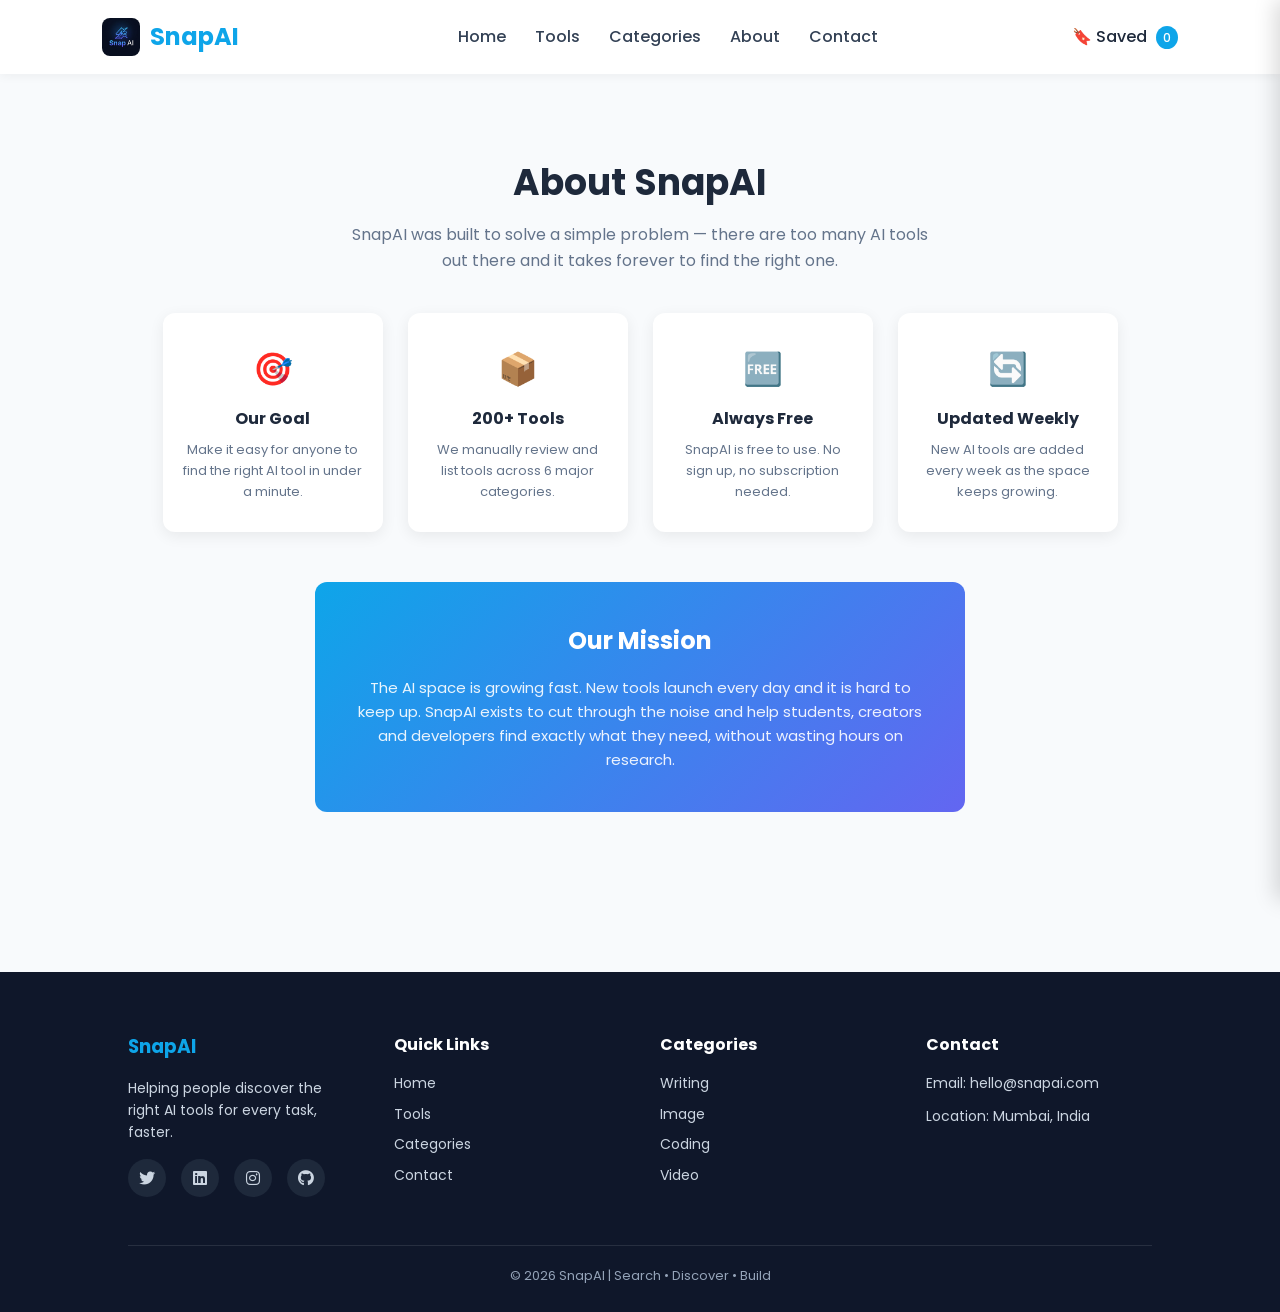
<file: about.html>
<!DOCTYPE html>
<html>

<head>

<title>About - SnapAI</title>

<link rel="stylesheet" href="style.css">
<link rel="stylesheet" href="https://cdnjs.cloudflare.com/ajax/libs/font-awesome/6.5.0/css/all.min.css">
<link href="https://fonts.googleapis.com/css2?family=Poppins:wght@300;400;500;600&display=swap" rel="stylesheet">

</head>

<body>

<header>

<a href="index.html" style="text-decoration:none; display:flex; align-items:center; gap:10px;">
<img src="logo.jpeg" alt="SnapAI Logo" class="logo-img">
<h2>SnapAI</h2>
</a>

<nav>
<a href="index.html">Home</a>
<a href="tools.html">Tools</a>
<a href="categories.html">Categories</a>
<a href="about.html">About</a>
<a href="contact.html">Contact</a>
</nav>

<div class="saved" onclick="toggleSaved()">
🔖 Saved <span id="savedCount" class="saved-count">0</span>
</div>

</header>


<section class="page">

<h1>About SnapAI</h1>

<p>
SnapAI was built to solve a simple problem — there are too many AI tools out there
and it takes forever to find the right one.
</p>

<div class="about-grid">

<div class="about-box">
<div class="icon">🎯</div>
<h3>Our Goal</h3>
<p>Make it easy for anyone to find the right AI tool in under a minute.</p>
</div>

<div class="about-box">
<div class="icon">📦</div>
<h3>200+ Tools</h3>
<p>We manually review and list tools across 6 major categories.</p>
</div>

<div class="about-box">
<div class="icon">🆓</div>
<h3>Always Free</h3>
<p>SnapAI is free to use. No sign up, no subscription needed.</p>
</div>

<div class="about-box">
<div class="icon">🔄</div>
<h3>Updated Weekly</h3>
<p>New AI tools are added every week as the space keeps growing.</p>
</div>

</div>

<div class="mission-box">
<h2>Our Mission</h2>
<p>
The AI space is growing fast. New tools launch every day and it is hard to keep up.
SnapAI exists to cut through the noise and help students, creators and developers
find exactly what they need, without wasting hours on research.
</p>
</div>

</section>


<div class="saved-panel" id="savedPanel">
<div class="saved-header">
<h3>Saved Tools</h3>
<button class="close-saved" onclick="toggleSaved()">✖</button>
</div>
<ul id="savedItems"></ul>
<div class="saved-footer">
<button onclick="clearSaved()" class="clear-saved">Clear All</button>
</div>
</div>


<footer>
<div class="footer-container">

<div class="footer-col">
<h3 class="logo">SnapAI</h3>
<p>Helping people discover the right AI tools for every task, faster.</p>
<div class="social-icons">
<a href="#"><i class="fab fa-twitter"></i></a>
<a href="#"><i class="fab fa-linkedin"></i></a>
<a href="#"><i class="fab fa-instagram"></i></a>
<a href="#"><i class="fab fa-github"></i></a>
</div>
</div>

<div class="footer-col">
<h4>Quick Links</h4>
<a href="index.html">Home</a>
<a href="tools.html">Tools</a>
<a href="categories.html">Categories</a>
<a href="contact.html">Contact</a>
</div>

<div class="footer-col">
<h4>Categories</h4>
<a href="tools.html">Writing</a>
<a href="tools.html">Image</a>
<a href="tools.html">Coding</a>
<a href="tools.html">Video</a>
</div>

<div class="footer-col">
<h4>Contact</h4>
<p>Email: hello@snapai.com</p>
<p>Location: Mumbai, India</p>
</div>

</div>
<div class="footer-bottom">
<p>© 2026 SnapAI | Search • Discover • Build</p>
</div>
</footer>

<script src="script.js"></script>

</body>

</html>
</file>
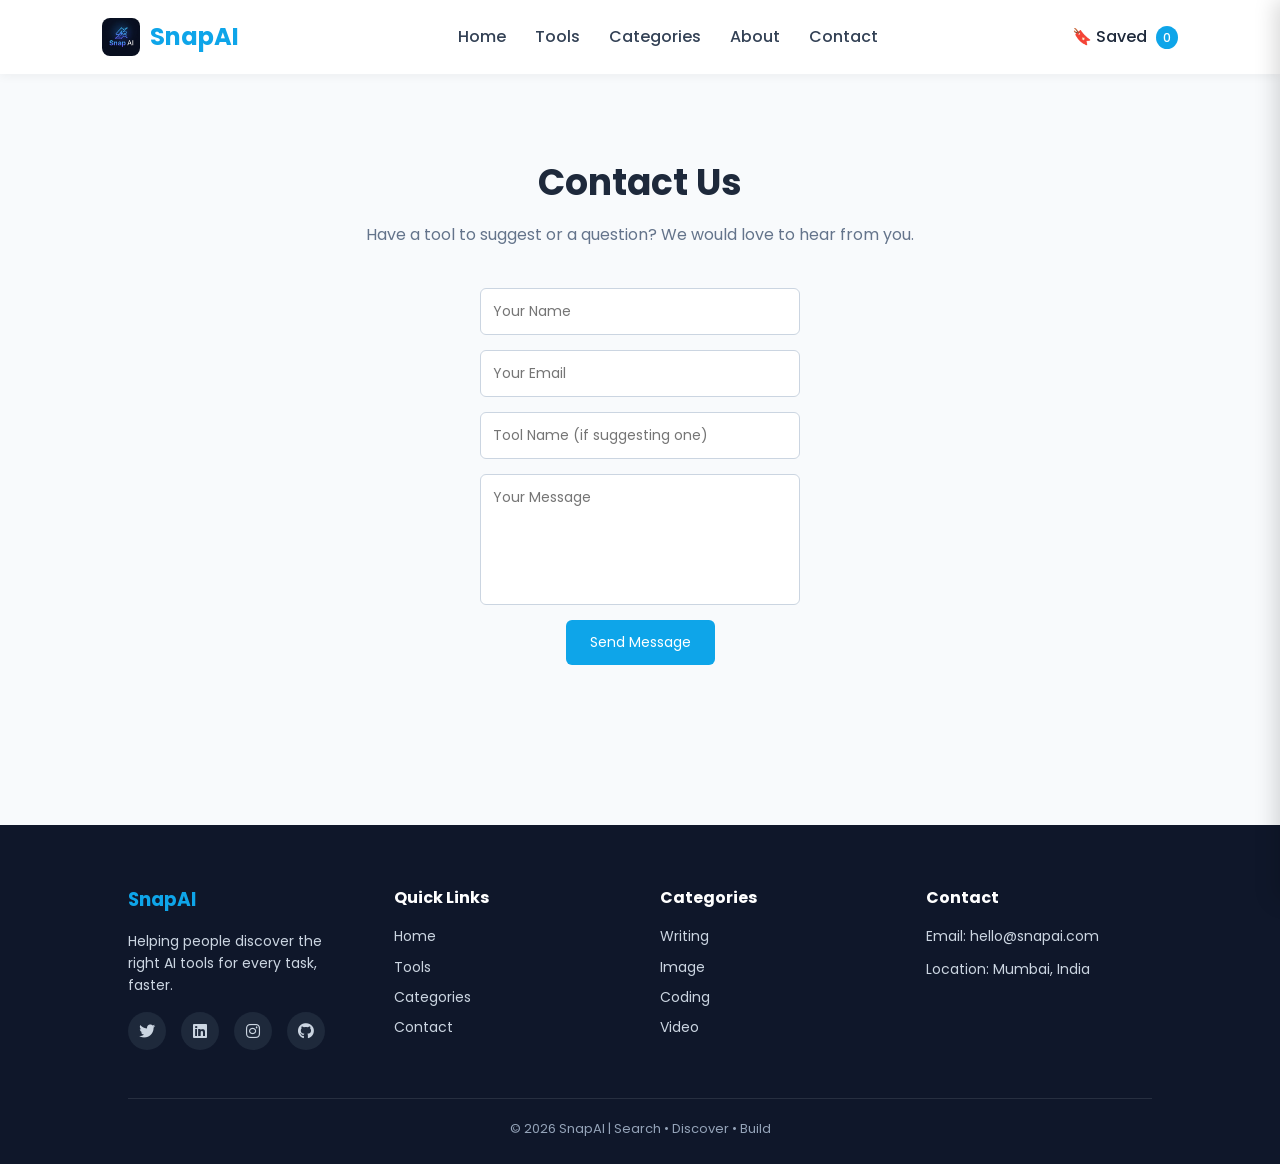
<file: contact.html>
<!DOCTYPE html>
<html>

<head>

<title>Contact - SnapAI</title>

<link rel="stylesheet" href="style.css">
<link rel="stylesheet" href="https://cdnjs.cloudflare.com/ajax/libs/font-awesome/6.5.0/css/all.min.css">
<link href="https://fonts.googleapis.com/css2?family=Poppins:wght@300;400;500;600&display=swap" rel="stylesheet">

</head>

<body>

<header>

<a href="index.html" style="text-decoration:none; display:flex; align-items:center; gap:10px;">
<img src="logo.jpeg" alt="SnapAI Logo" class="logo-img">
<h2>SnapAI</h2>
</a>

<nav>
<a href="index.html">Home</a>
<a href="tools.html">Tools</a>
<a href="categories.html">Categories</a>
<a href="about.html">About</a>
<a href="contact.html">Contact</a>
</nav>

<div class="saved" onclick="toggleSaved()">
🔖 Saved <span id="savedCount" class="saved-count">0</span>
</div>

</header>


<section class="page">

<h1>Contact Us</h1>

<p>Have a tool to suggest or a question? We would love to hear from you.</p>

<form id="contactForm">

<input type="text" id="name" placeholder="Your Name" required>

<input type="email" id="email" placeholder="Your Email" required>

<input type="text" id="toolname" placeholder="Tool Name (if suggesting one)">

<textarea id="message" rows="5" placeholder="Your Message" required></textarea>

<button type="submit">Send Message</button>

</form>

</section>


<div class="saved-panel" id="savedPanel">
<div class="saved-header">
<h3>Saved Tools</h3>
<button class="close-saved" onclick="toggleSaved()">✖</button>
</div>
<ul id="savedItems"></ul>
<div class="saved-footer">
<button onclick="clearSaved()" class="clear-saved">Clear All</button>
</div>
</div>


<footer>
<div class="footer-container">

<div class="footer-col">
<h3 class="logo">SnapAI</h3>
<p>Helping people discover the right AI tools for every task, faster.</p>
<div class="social-icons">
<a href="#"><i class="fab fa-twitter"></i></a>
<a href="#"><i class="fab fa-linkedin"></i></a>
<a href="#"><i class="fab fa-instagram"></i></a>
<a href="#"><i class="fab fa-github"></i></a>
</div>
</div>

<div class="footer-col">
<h4>Quick Links</h4>
<a href="index.html">Home</a>
<a href="tools.html">Tools</a>
<a href="categories.html">Categories</a>
<a href="contact.html">Contact</a>
</div>

<div class="footer-col">
<h4>Categories</h4>
<a href="tools.html">Writing</a>
<a href="tools.html">Image</a>
<a href="tools.html">Coding</a>
<a href="tools.html">Video</a>
</div>

<div class="footer-col">
<h4>Contact</h4>
<p>Email: hello@snapai.com</p>
<p>Location: Mumbai, India</p>
</div>

</div>
<div class="footer-bottom">
<p>© 2026 SnapAI | Search • Discover • Build</p>
</div>
</footer>

<script src="script.js"></script>

</body>

</html>
</file>
<file: style.css>
/* RESET */

* {
  margin: 0;
  padding: 0;
  box-sizing: border-box;
  font-family: 'Poppins', sans-serif;
}

/* BODY */

body {
  background: #f8fafc;
  color: #1e293b;
  line-height: 1.6;
}

/* HEADER */

header {
  display: flex;
  justify-content: space-between;
  align-items: center;
  padding: 18px 8%;
  background: white;
  box-shadow: 0 2px 10px rgba(0,0,0,0.05);
  position: sticky;
  top: 0;
  z-index: 1000;
}

header h2 {
  color: #0ea5e9;
}

.logo-img {
  width: 38px;
  height: 38px;
  border-radius: 8px;
  object-fit: cover;
}

/* NAVIGATION */

nav a {
  margin-left: 25px;
  text-decoration: none;
  color: #334155;
  font-weight: 500;
  transition: 0.3s;
}

nav a:hover {
  color: #0ea5e9;
}

/* SAVED ICON */

.saved {
  cursor: pointer;
  font-weight: 500;
}

.saved-count {
  background: #0ea5e9;
  color: white;
  padding: 3px 7px;
  border-radius: 50%;
  font-size: 12px;
  margin-left: 5px;
}

/* HERO */

.hero {
  height: 75vh;
  display: flex;
  flex-direction: column;
  justify-content: center;
  align-items: center;
  text-align: center;
  background: linear-gradient(135deg, #0ea5e9, #6366f1);
  color: white;
  padding: 20px;
}

.hero h1 {
  font-size: 48px;
  margin-bottom: 15px;
}

.hero p {
  font-size: 18px;
  max-width: 600px;
  margin-bottom: 25px;
}

.hero input {
  width: 400px;
  max-width: 90%;
  padding: 14px 20px;
  border-radius: 8px;
  border: none;
  font-size: 15px;
  margin-bottom: 15px;
  outline: none;
  color: #1e293b;
}

/* BUTTON */

.btn, button {
  background: #0ea5e9;
  color: white;
  padding: 12px 24px;
  border: none;
  border-radius: 6px;
  cursor: pointer;
  transition: 0.3s;
  font-size: 14px;
}

.btn {
  text-decoration: none;
}

.btn:hover, button:hover {
  background: #0284c7;
  transform: translateY(-2px);
}

/* PAGE */

.page {
  padding: 80px 10%;
  text-align: center;
}

.page h1 {
  font-size: 36px;
  margin-bottom: 10px;
}

.page p {
  color: #64748b;
  max-width: 600px;
  margin: auto;
  margin-bottom: 40px;
}

/* SEARCH & FILTERS (tools page) */

.search-bar {
  display: flex;
  justify-content: center;
  margin-bottom: 20px;
}

.search-bar input {
  width: 360px;
  padding: 12px 16px;
  border-radius: 6px;
  border: 1px solid #cbd5e1;
  font-size: 14px;
  outline: none;
}

.filter-buttons {
  display: flex;
  justify-content: center;
  gap: 10px;
  flex-wrap: wrap;
  margin-bottom: 35px;
}

.filter-btn {
  background: white;
  color: #334155;
  border: 1px solid #cbd5e1;
  padding: 8px 18px;
  border-radius: 20px;
  cursor: pointer;
  font-size: 13px;
  transition: 0.3s;
}

.filter-btn:hover, .filter-btn.active {
  background: #0ea5e9;
  color: white;
  border-color: #0ea5e9;
  transform: translateY(-2px);
}

/* CARD CONTAINER */

.card-container {
  display: flex;
  flex-wrap: wrap;
  justify-content: center;
  gap: 30px;
}

/* CARD */

.card {
  background: white;
  width: 260px;
  border-radius: 12px;
  overflow: hidden;
  box-shadow: 0 6px 20px rgba(0,0,0,0.08);
  transition: 0.3s;
}

.card:hover {
  transform: translateY(-8px);
  box-shadow: 0 10px 25px rgba(0,0,0,0.12);
}

.card img {
  width: 100%;
  height: 160px;
  object-fit: cover;
}

.card h3 {
  margin-top: 15px;
  font-size: 18px;
  padding: 0 15px;
}

.card p {
  padding: 8px 15px;
  font-size: 13px;
  color: #64748b;
}

.card .tag {
  display: inline-block;
  background: #e0f2fe;
  color: #0284c7;
  font-size: 11px;
  font-weight: 600;
  padding: 3px 10px;
  border-radius: 20px;
  margin: 5px 15px 5px;
}

.pricing {
  font-size: 11px;
  font-weight: 600;
  padding: 3px 10px;
  border-radius: 20px;
  margin-left: 4px;
}

.pricing.free { background: #dcfce7; color: #16a34a; }
.pricing.freemium { background: #fef9c3; color: #ca8a04; }
.pricing.paid { background: #fee2e2; color: #dc2626; }

.card-buttons {
  display: flex;
  gap: 8px;
  justify-content: center;
  padding: 10px 15px 18px;
}

.card-buttons button {
  padding: 8px 14px;
  font-size: 13px;
}

.save-btn {
  background: white !important;
  color: #0ea5e9 !important;
  border: 1px solid #0ea5e9 !important;
}

.save-btn:hover {
  background: #e0f2fe !important;
}

/* DETAILS TOGGLE */

.details {
  display: none;
  margin: 15px;
  padding: 18px;
  background: #f8fafc;
  border-radius: 8px;
  text-align: left;
  border: 1px solid #e2e8f0;
}

.details h4 {
  margin-top: 10px;
  margin-bottom: 8px;
  color: #0ea5e9;
  font-size: 15px;
}

.details p {
  font-size: 13px;
  margin-bottom: 10px;
  color: #475569;
  text-align: left;
  max-width: 100%;
}

.details ul {
  padding-left: 18px;
  margin-bottom: 10px;
  text-align: left;
}

.details li {
  margin-bottom: 6px;
  font-size: 13px;
}

/* NO RESULTS */

#noResults {
  display: none;
  padding: 40px 0;
  color: #94a3b8;
  font-size: 15px;
  width: 100%;
  text-align: center;
}

/* CONTACT FORM */

form {
  display: flex;
  flex-direction: column;
  align-items: center;
  gap: 15px;
}

input, textarea {
  width: 320px;
  padding: 12px;
  border-radius: 6px;
  border: 1px solid #cbd5e1;
  font-size: 14px;
  outline: none;
}

textarea { resize: none; }

/* SAVED PANEL */

.saved-panel {
  position: fixed;
  right: -360px;
  top: 0;
  width: 360px;
  height: 100%;
  background: white;
  box-shadow: -5px 0 20px rgba(0,0,0,0.15);
  padding: 25px;
  transition: 0.3s;
  overflow-y: auto;
  z-index: 2000;
  display: flex;
  flex-direction: column;
}

.saved-panel.active { right: 0; }

.saved-header {
  display: flex;
  justify-content: space-between;
  align-items: center;
  margin-bottom: 20px;
  border-bottom: 1px solid #eee;
  padding-bottom: 10px;
}

.close-saved {
  background: none;
  border: none;
  font-size: 18px;
  cursor: pointer;
  color: #0f172a;
}

#savedItems { list-style: none; flex: 1; }

#savedItems li {
  display: flex;
  justify-content: space-between;
  align-items: center;
  background: #f1f5f9;
  padding: 10px 12px;
  border-radius: 6px;
  margin-bottom: 10px;
  font-size: 14px;
}

.remove-btn {
  background: #ef4444;
  border: none;
  color: white;
  padding: 4px 8px;
  border-radius: 4px;
  cursor: pointer;
  font-size: 12px;
}

.remove-btn:hover { background: #dc2626; }

.saved-footer { margin-top: 20px; }

.clear-saved {
  width: 100%;
  background: #0ea5e9;
  color: white;
  border: none;
  padding: 10px;
  border-radius: 6px;
  cursor: pointer;
}

.clear-saved:hover { background: #0284c7; }

/* ABOUT PAGE */

.about-grid {
  display: flex;
  flex-wrap: wrap;
  justify-content: center;
  gap: 25px;
  margin-top: 40px;
}

.about-box {
  background: white;
  width: 220px;
  padding: 30px 20px;
  border-radius: 12px;
  box-shadow: 0 4px 15px rgba(0,0,0,0.07);
  text-align: center;
}

.about-box .icon { font-size: 32px; margin-bottom: 12px; }
.about-box h3 { font-size: 16px; margin-bottom: 8px; }
.about-box p { font-size: 13px; color: #64748b; margin-bottom: 0; }

.mission-box {
  background: linear-gradient(135deg, #0ea5e9, #6366f1);
  color: white;
  padding: 40px;
  border-radius: 12px;
  max-width: 650px;
  margin: 50px auto 0;
}

.mission-box h2 { font-size: 24px; margin-bottom: 15px; }
.mission-box p { color: rgba(255,255,255,0.9); font-size: 15px; max-width: 100%; margin-bottom: 0; }

/* FOOTER */

footer {
  background: #0f172a;
  color: #cbd5e1;
  padding: 60px 10% 25px;
  margin-top: 80px;
}

.footer-container {
  display: flex;
  justify-content: space-between;
  flex-wrap: wrap;
  gap: 40px;
}

.footer-col { flex: 1; min-width: 200px; }
.footer-col h3 { color: white; margin-bottom: 15px; }
.footer-col h4 { color: white; margin-bottom: 15px; }
.footer-col p { font-size: 14px; margin-bottom: 10px; }

.footer-col a {
  display: block;
  color: #cbd5e1;
  text-decoration: none;
  margin-bottom: 8px;
  font-size: 14px;
  transition: 0.3s;
}

.footer-col a:hover { color: white; padding-left: 5px; }

.logo { color: #0ea5e9 !important; }

/* SOCIAL ICONS */

.social-icons {
  display: flex;
  align-items: center;
  gap: 15px;
  margin-top: 15px;
}

.social-icons a {
  display: flex;
  align-items: center;
  justify-content: center;
  width: 38px;
  height: 38px;
  background: #1e293b;
  border-radius: 50%;
  color: #cbd5e1;
  font-size: 16px;
  text-decoration: none;
  transition: all 0.3s ease;
}

.social-icons a:hover {
  background: #0ea5e9;
  color: white;
  transform: translateY(-3px);
}

/* FOOTER BOTTOM */

.footer-bottom {
  border-top: 1px solid rgba(255,255,255,0.1);
  margin-top: 40px;
  padding-top: 20px;
  text-align: center;
  font-size: 13px;
  color: #94a3b8;
}

/* RESPONSIVE */

@media (max-width: 768px) {
  .hero h1 { font-size: 32px; }
  .card { width: 90%; }
  .footer-container { flex-direction: column; text-align: center; }
  nav a { margin-left: 12px; }
}
</file>
